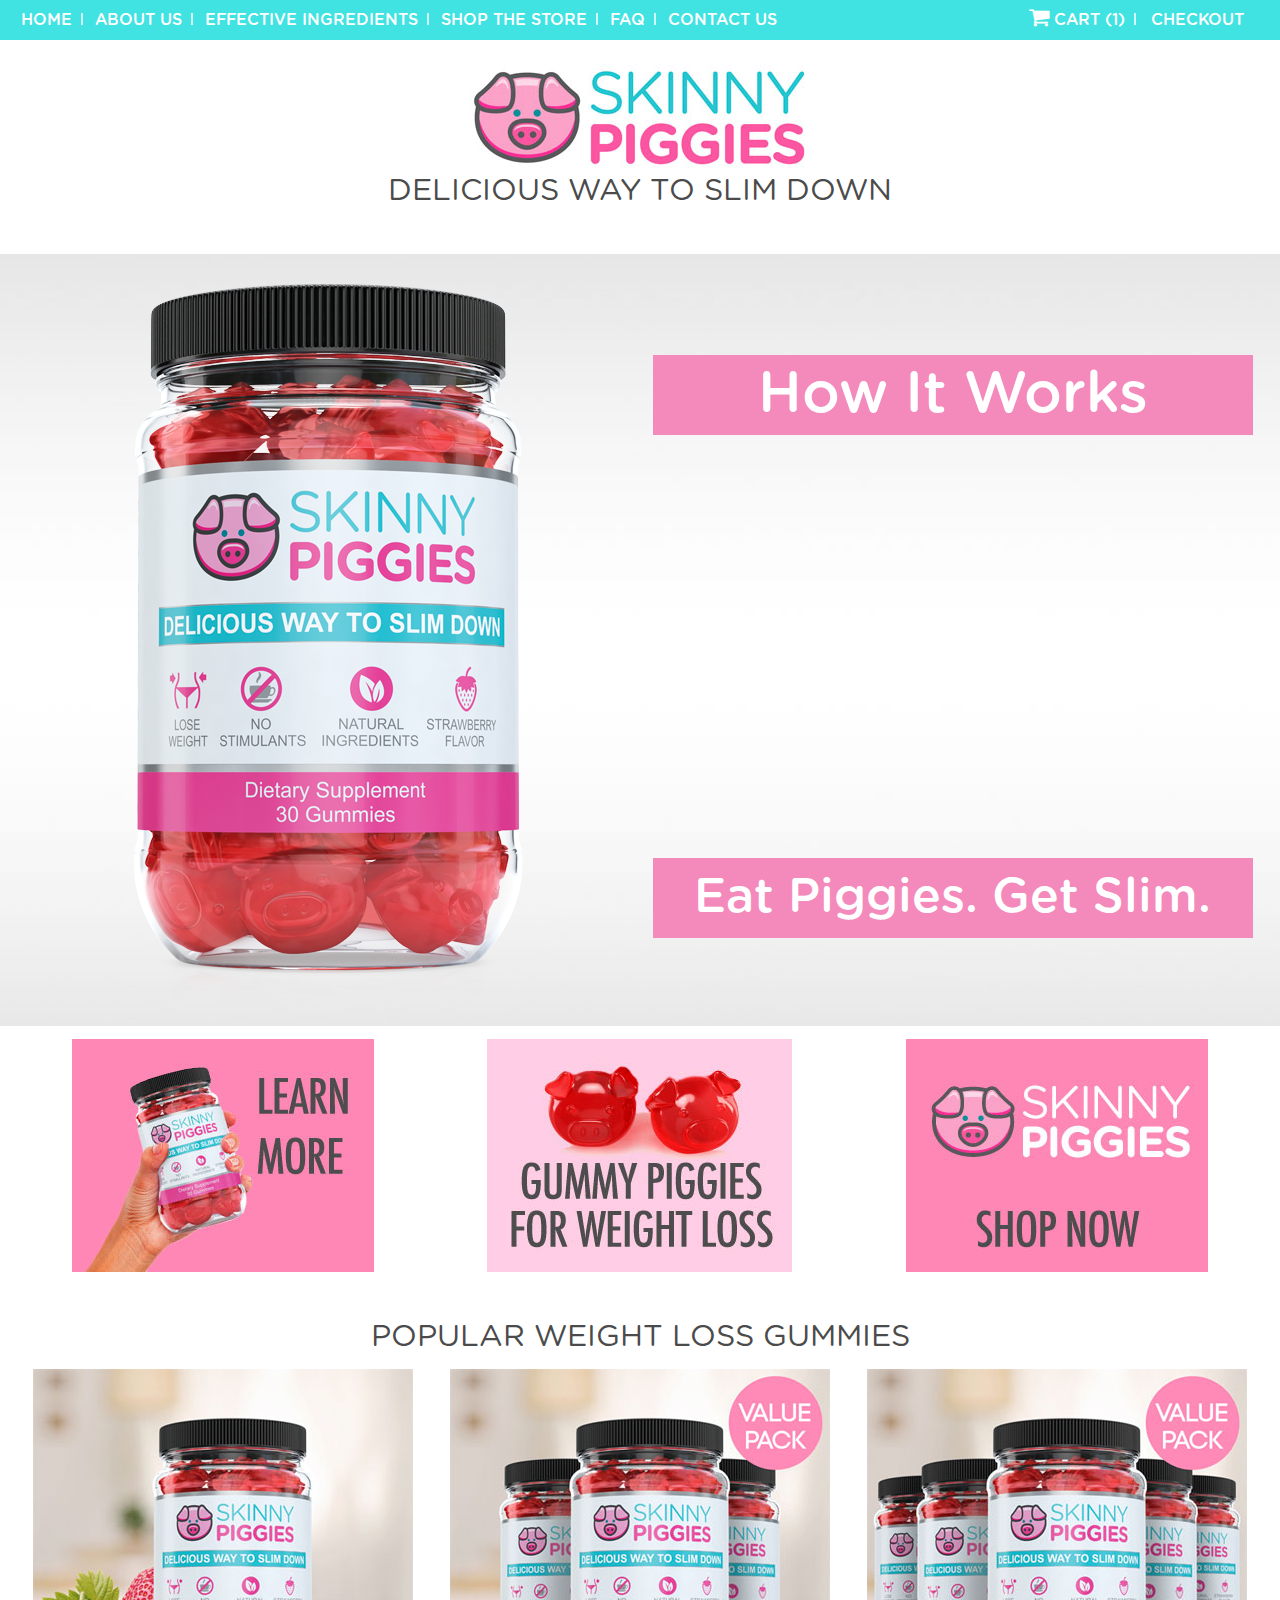
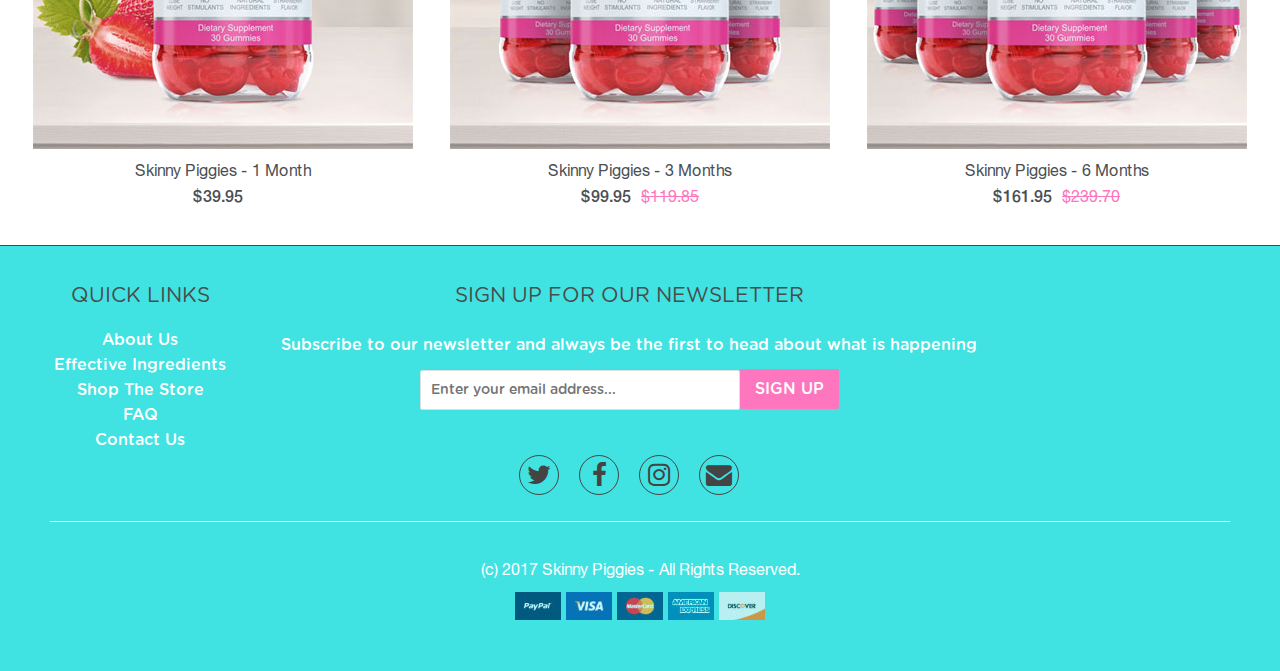
<file: index.html>
<!DOCTYPE html>
<html>	
	<head lang="en">
		<title>kinny Piggies</title>
		<meta http-equiv="content-type" content="text/html;charset=utf-8" />
		<meta http-equiv="X-UA-Compatible" content="IE=edge,chrome=1" />
		<meta name="viewport" content="width=device-width" />
		<meta name="description" content="" />    
		<meta name="keywords" content="" />
		<script type="text/javascript" src="https://cdnjs.cloudflare.com/ajax/libs/jquery/1.8.2/jquery.min.js"></script>
		<link rel="stylesheet" href="https://maxcdn.bootstrapcdn.com/font-awesome/4.6.1/css/font-awesome.min.css"/>
		<link href="css/style.css" rel="stylesheet" type="text/css" media="all" />
				<!--[if lt IE 9]>
			<script src="http://html5shiv.googlecode.com/svn/trunk/html5.js"></script>
		<![endif]-->
	</head>
	<body>
		
		<header class="header">
			<div class="header_top">
				<div class="container clearfix">
					<div class="header_nav">
						<div class="menu-respond">
							<button type="button" class="tcon tcon-menu--xcross" aria-label="toggle menu">
							  <span class="tcon-menu__lines" aria-hidden="true"></span>
							  <span class="tcon-visuallyhidden">toggle menu</span>
							</button>
						</div>
						<nav class="main_menu_top">
							<ul class="clearfix">
								<li><a href="#">Home</a></li>
								<li><a href="#">About Us</a></li>
								<li><a href="#">Effective Ingredients</a></li>
								<li><a href="#">Shop The Store</a></li>
								<li><a href="#">FAQ</a></li>
								<li><a href="#">CONTACT US</a></li>
							</ul>
						</nav>
					</div><!--END HEADER NAV-->
					<div class="header_cart">
						<ul>
							<li class="cart_but"><a href="#"><i class="fa fa-shopping-cart" aria-hidden="true"></i> CART <span>(1)</span></a></li>
							<li class="checkout_but"><a href="#">CHECKOUT</a></li>
						</ul>
					</div><!--END NEADER CART-->
				</div><!--END CONTAINER-->
			</div><!--END HEADER TOP-->
			<div class="header_logo">
				<div class="container">
					<div class="logo_block">
						<a href="#">
							<img src="images/logo.jpg" alt="logo">
						</a>
					</div><!--LOGO BLOCK-->
					<div class="text_logo">
						<h1>DELICIOUS WAY TO SLIM DOWN</h1>
					</div>
				</div><!--END CONTAINER-->
			</div><!--END HEADER LOGO-->
		</header><!--END HEADER-->
		
		<section class="video_section">
			<div class="container">
				<div class="video_blocks clearfix">
					<div class="video_left">
						<div class="video_img">
							<img src="images/bank.png" alt="img">
						</div>
					</div><!--END VIDEO LEFT-->
					<div class="video_right">
						<div class="video_w">
							<div class="video_text_1">
								<p>How It Works</p>
							</div>
								<iframe width="100%" height="338" src="https://www.youtube.com/embed/cqtm2pA1jLo?rel=0" frameborder="0" allowfullscreen></iframe><!--W600 H338-->
							<div class="video_text_2">
								<p>Eat Piggies. Get Slim.</p>
							</div>
						</div>
					</div><!--END VIDEO RIGHT-->
				</div><!--END VIDEO BLOCKS-->
			</div><!--END CONTAINER-->
		</section><!--END VIDIO SECTION-->
		
		<section class="popular">
			<div class="container">
				<div class="popular_links clearfix">
					<div class="link_block">
						<a href="#" target="_blank">
							<img src="images/img_1.jpg" alt="img">
						</a>
					</div>
					<div class="link_block">
						<a href="#" target="_blank">
							<img src="images/img_2.jpg" alt="img">
						</a>
					</div>
					<div class="link_block">
						<a href="#" target="_blank">
							<img src="images/img_3.jpg" alt="img">
						</a>
					</div>
				</div><!--END POPULAR LINKS-->
				<div class="popular_products">
					<h2>POPULAR WEIGHT LOSS GUMMIES</h2>
					<div class="popular_product clearfix">
						<div class="product_block">
							<a href="#" target="_blank">
								<img src="images/img_4.jpg" alt="img">
								<p class="title_prod">Skinny Piggies - 1 Month</p>
								<p class="price_prod">$39.95<span class="old_price"></span></p>
							</a>
							
						</div>
						<div class="product_block">
							<a href="#" target="_blank">
								<img src="images/img_5.jpg" alt="img">
								<p class="title_prod">Skinny Piggies - 3 Months</p>
								<p class="price_prod">$99.95<span class="old_price">$119.85</span></p>
							</a>
						</div>
						<div class="product_block">
							<a href="#" target="_blank">
								<img src="images/img_6.jpg" alt="img">
								<p class="title_prod">Skinny Piggies - 6 Months</p>
								<p class="price_prod">$161.95<span class="old_price">$239.70</span></p>
							</a>
						</div>
					</div>
				</div><!--END POPULAR PRODUCTS-->
			</div><!--END CONTAINER-->
		</section><!--END POPULAR SECTION-->
		
		
		
		<footer class="footer">
			<div class="container">
			
				<div class="footer_top clearfix">
					<div class="footer_top_left">
						<h3>QUICK LINKS</h3>
						<nav class="footer_nav">
							<ul>
								<li><a href="#">About Us</a></li>
								<li><a href="#">Effective Ingredients</a></li>
								<li><a href="#">Shop The Store</a></li>
								<li><a href="#">FAQ</a></li>
								<li><a href="#">Contact Us</a></li>
							</ul>
						</nav>
					</div><!--END FOOTER TOP LEFT-->
					<div class="footer_top_right">
						<h3>SIGN UP FOR OUR NEWSLETTER</h3>
						<p>Subscribe to our newsletter and always be the first to head about what is happening</p>
						<form class="form_footer" action="">
							<input class="type_text" type="text" placeholder="Enter your email address...">
							<input class="type_button" type="button" value="SIGN UP">
						</form>
						<div class="social_footer">
							<a href="#" target="_blank"><i class="fa fa-twitter" aria-hidden="true"></i></a>
							<a href="#" target="_blank"><i class="fa fa-facebook" aria-hidden="true"></i></a>
							<a href="#" target="_blank"><i class="fa fa-instagram" aria-hidden="true"></i></a>
							<a href="#" target="_blank"><i class="fa fa-envelope" aria-hidden="true"></i></a>
						</div>
					</div><!--END FOOTER TOP RIGHT-->
				</div><!--END FOOTER TOP-->
				
				<div class="footer_bottom">
					<p class="copyright">(c) 2017 Skinny Piggies - All Rights Reserved.</p>
					<div class="pay_icons">
						<img src="images/pay_1.jpg" alt="img">
						<img src="images/pay_2.jpg" alt="img">
						<img src="images/pay_3.jpg" alt="img">
						<img src="images/pay_4.jpg" alt="img">
						<img src="images/pay_5.jpg" alt="img">
					</div>
				</div>
				
			</div>
		</footer>
		
		<script type="text/javascript" src="js/transformicons.js"></script>
		<script type="text/javascript" src="js/main.js"></script>
		<script>transformicons.add('.tcon')</script>
		
	</body>
</html>
</file>
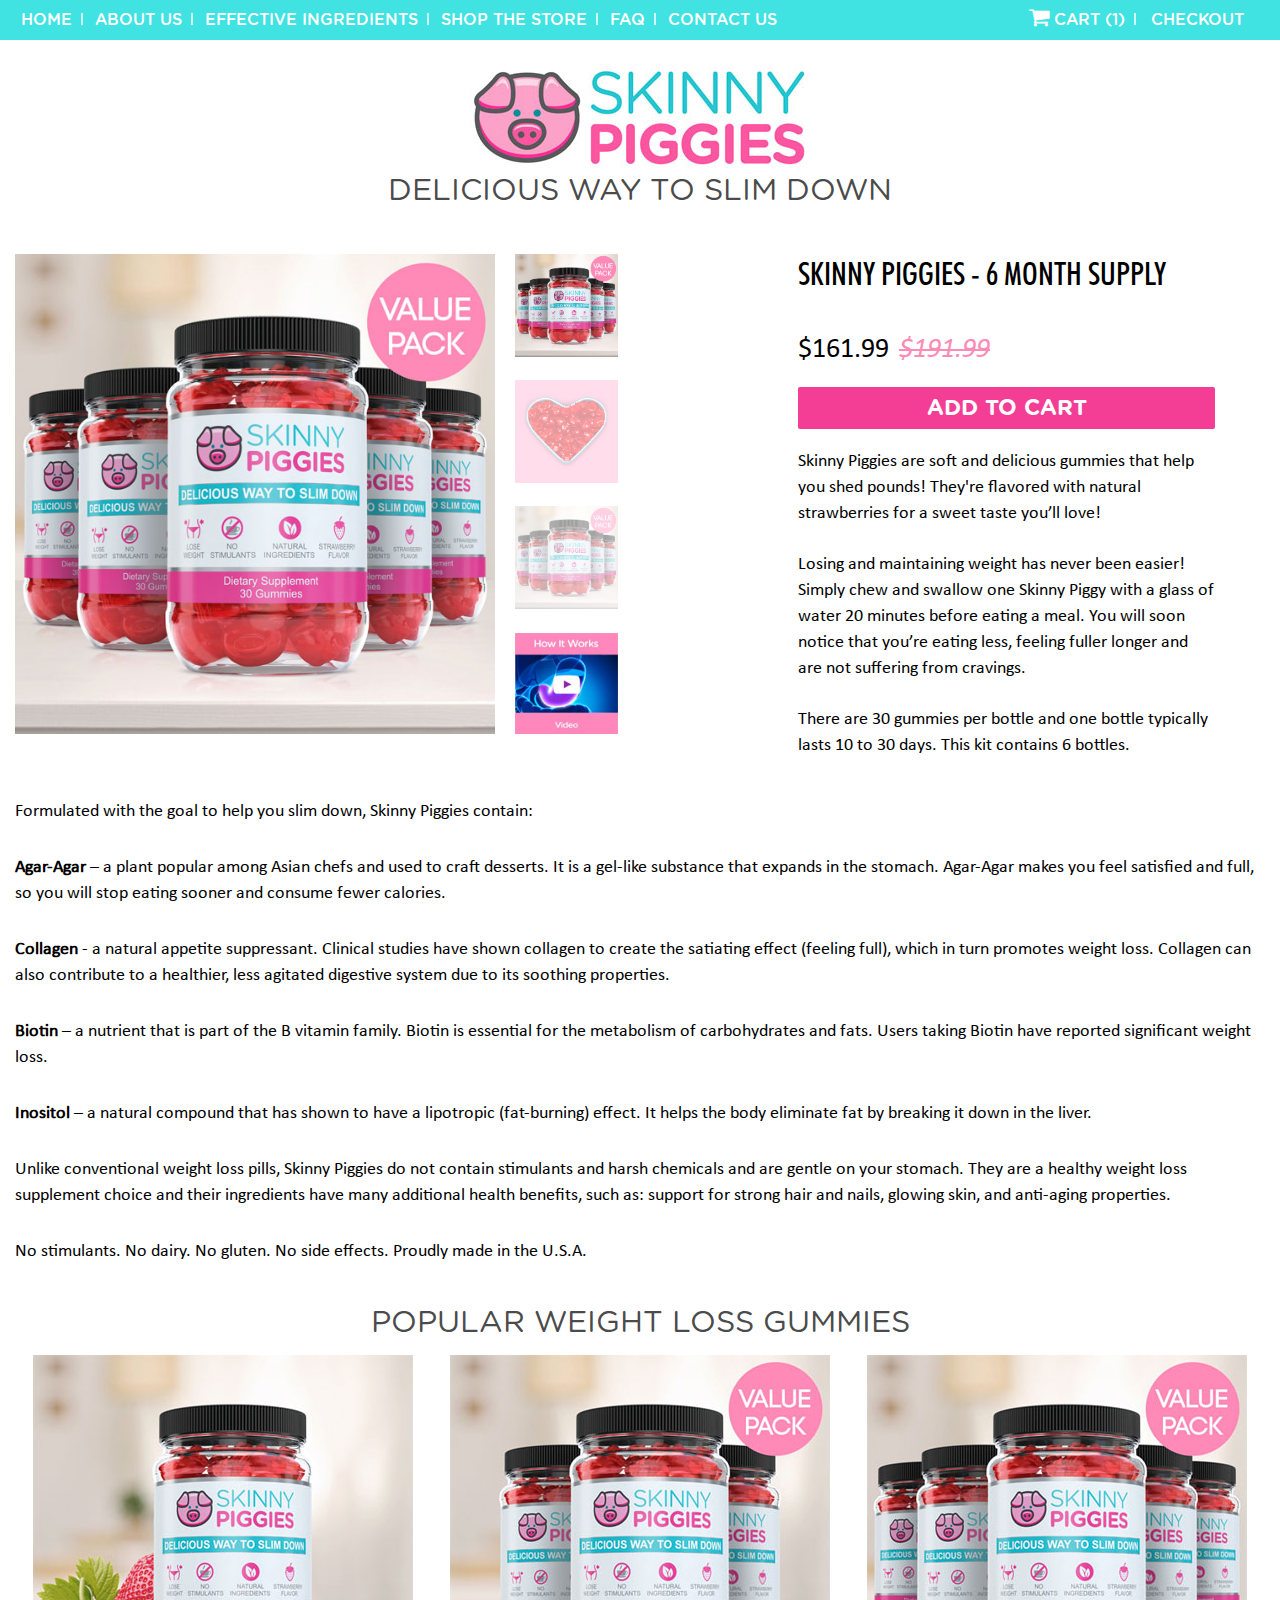
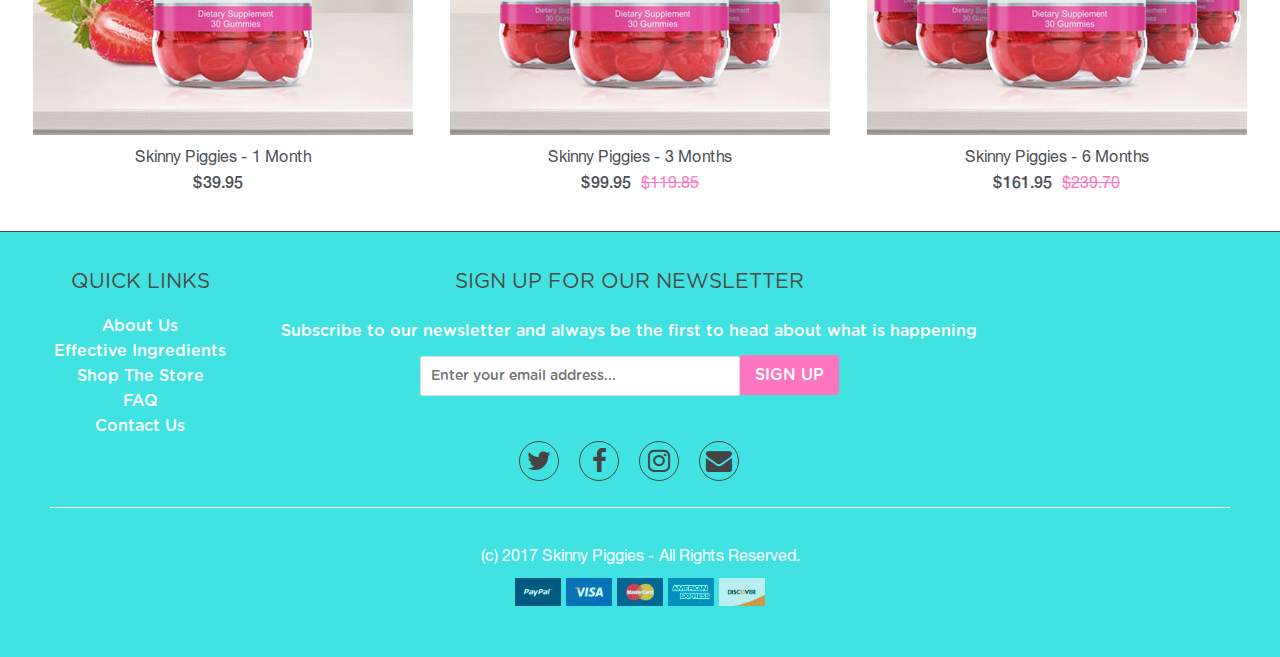
<file: product.html>
<!DOCTYPE html>
<html>	
	<head lang="en">
		<title>kinny Piggies</title>
		<meta http-equiv="content-type" content="text/html;charset=utf-8" />
		<meta http-equiv="X-UA-Compatible" content="IE=edge,chrome=1" />
		<meta name="viewport" content="width=device-width" />
		<meta name="description" content="" />    
		<meta name="keywords" content="" />
		<script type="text/javascript" src="https://cdnjs.cloudflare.com/ajax/libs/jquery/1.8.2/jquery.min.js"></script>
		<link rel="stylesheet" href="https://maxcdn.bootstrapcdn.com/font-awesome/4.6.1/css/font-awesome.min.css"/>
		<link href="css/lightcase.css" rel="stylesheet" type="text/css" media="all" />
		<link href="css/style.css" rel="stylesheet" type="text/css" media="all" />
				<!--[if lt IE 9]>
			<script src="http://html5shiv.googlecode.com/svn/trunk/html5.js"></script>
		<![endif]-->
	</head>
	<body>
		
		<header class="header">
			<div class="header_top">
				<div class="container clearfix">
					<div class="header_nav">
						<div class="menu-respond">
							<button type="button" class="tcon tcon-menu--xcross" aria-label="toggle menu">
							  <span class="tcon-menu__lines" aria-hidden="true"></span>
							  <span class="tcon-visuallyhidden">toggle menu</span>
							</button>
						</div>
						<nav class="main_menu_top">
							<ul class="clearfix">
								<li><a href="#">Home</a></li>
								<li><a href="#">About Us</a></li>
								<li><a href="#">Effective Ingredients</a></li>
								<li><a href="#">Shop The Store</a></li>
								<li><a href="#">FAQ</a></li>
								<li><a href="#">CONTACT US</a></li>
							</ul>
						</nav>
					</div><!--END HEADER NAV-->
					<div class="header_cart">
						<ul>
							<li class="cart_but"><a href="#"><i class="fa fa-shopping-cart" aria-hidden="true"></i> CART <span>(1)</span></a></li>
							<li class="checkout_but"><a href="#">CHECKOUT</a></li>
						</ul>
					</div><!--END NEADER CART-->
				</div><!--END CONTAINER-->
			</div><!--END HEADER TOP-->
			<div class="header_logo">
				<div class="container">
					<div class="logo_block">
						<a href="#">
							<img src="images/logo.jpg" alt="logo">
						</a>
					</div><!--LOGO BLOCK-->
					<div class="text_logo">
						<h1>DELICIOUS WAY TO SLIM DOWN</h1>
					</div>
				</div><!--END CONTAINER-->
			</div><!--END HEADER LOGO-->
		</header><!--END HEADER-->
		
		<section class="product_page">
			<div class="container">
				<div class="product_img clearfix">
				
					<div class="pikachoose clearfix">
						<ul id="pikame" class="jcarousel-skin-pika">
							<li><img src="images/product/product_1.jpg"/></li>
							<li><img src="images/product/product_2.jpg"/></li>
							<li><img src="images/product/product_1.jpg"/></li>
							<li><a class="slider_vidio_bg" data-rel="lightcase:myCollection" href="https://www.youtube.com/embed/cqtm2pA1jLo?rel=0&amp;showinfo=0&autoplay=1" frameborder="0" allowfullscreen></a></li>
							<li><img src="images/product/product_1.jpg"/></li>
							<li><img src="images/product/product_2.jpg"/></li>
						</ul>
					</div><!--END SLIDER TOVAR-->
					
					<div class="product_bay">
						<div class="product_bay_title">
							<h2>SKINNY PIGGIES - 6 MONTH SUPPLY</h2>
							<p class="product_price">$161.99<span>$191.99</span></p>
							<a class="add_to_cart" href="#">ADD TO CART</a>
						</div>
						<div class="product_bay_text">
							<p>Skinny Piggies are soft and delicious gummies that help you shed pounds! They're flavored with natural strawberries for a sweet taste you’ll love!</p>
							<p>Losing and maintaining weight has never been easier!
								Simply chew and swallow one Skinny Piggy with a glass of water 20 minutes before eating a meal. You will soon 
								notice that you’re eating less, feeling fuller longer and are not suffering from cravings.</p>
							<p>There are 30 gummies per bottle and one bottle typically lasts 10 to 30 days. This kit contains 6 bottles.</p>
						</div>
					</div>
					
				</div><!--END PRODUCT IMG-->
				<div class="product_description">
					<p>Formulated with the goal to help you slim down, Skinny Piggies contain:</p>
					<p><strong>Agar-Agar</strong> – a plant popular among Asian chefs and used to craft desserts. It is a gel-like substance that expands in the stomach. Agar-Agar makes you feel satisfied and full, so you will stop eating sooner and consume fewer calories.</p>
					<p><strong>Collagen</strong> - a natural appetite suppressant. Clinical studies have shown collagen to create the satiating effect (feeling full), which in turn promotes weight loss. Collagen can also contribute to a healthier, less agitated digestive system due to its soothing properties.</p>
					<p><strong>Biotin</strong> – a nutrient that is part of the B vitamin family. Biotin is essential for the metabolism of carbohydrates and fats. Users taking Biotin have reported significant weight loss.</p>
					<p><strong>Inositol</strong> – a natural compound that has shown to have a lipotropic (fat-burning) effect. It helps the body eliminate fat by breaking it down in the liver. </p>
					<p>Unlike conventional weight loss pills, Skinny Piggies do not contain stimulants and harsh chemicals and are gentle on your stomach. They are a healthy weight loss supplement choice and their ingredients have many additional health benefits, such as: support for strong hair and nails, glowing skin, and anti-aging properties.</p>
					<p>No stimulants. No dairy. No gluten. No side effects. Proudly made in the U.S.A.</p>
				</div><!--END PRODUCT DESCRIPTION-->
			</div><!--END CONTAINER-->
		</section><!--END SECTION PRODUCT PAGE-->
		
		<section class="popular">
			<div class="container">
				<div class="popular_products">
					<h2>POPULAR WEIGHT LOSS GUMMIES</h2>
					<div class="popular_product clearfix">
						<div class="product_block">
							<a href="#" target="_blank">
								<img src="images/img_4.jpg" alt="img">
								<p class="title_prod">Skinny Piggies - 1 Month</p>
								<p class="price_prod">$39.95<span class="old_price"></span></p>
							</a>
							
						</div>
						<div class="product_block">
							<a href="#" target="_blank">
								<img src="images/img_5.jpg" alt="img">
								<p class="title_prod">Skinny Piggies - 3 Months</p>
								<p class="price_prod">$99.95<span class="old_price">$119.85</span></p>
							</a>
						</div>
						<div class="product_block">
							<a href="#" target="_blank">
								<img src="images/img_6.jpg" alt="img">
								<p class="title_prod">Skinny Piggies - 6 Months</p>
								<p class="price_prod">$161.95<span class="old_price">$239.70</span></p>
							</a>
						</div>
					</div>
				</div><!--END POPULAR PRODUCTS-->
			</div><!--END CONTAINER-->
		</section><!--END POPULAR SECTION-->
		
		
		
		<footer class="footer">
			<div class="container">
			
				<div class="footer_top clearfix">
					<div class="footer_top_left">
						<h3>QUICK LINKS</h3>
						<nav class="footer_nav">
							<ul>
								<li><a href="#">About Us</a></li>
								<li><a href="#">Effective Ingredients</a></li>
								<li><a href="#">Shop The Store</a></li>
								<li><a href="#">FAQ</a></li>
								<li><a href="#">Contact Us</a></li>
							</ul>
						</nav>
					</div><!--END FOOTER TOP LEFT-->
					<div class="footer_top_right">
						<h3>SIGN UP FOR OUR NEWSLETTER</h3>
						<p>Subscribe to our newsletter and always be the first to head about what is happening</p>
						<form class="form_footer" action="">
							<input class="type_text" type="text" placeholder="Enter your email address...">
							<input class="type_button" type="button" value="SIGN UP">
						</form>
						<div class="social_footer">
							<a href="#" target="_blank"><i class="fa fa-twitter" aria-hidden="true"></i></a>
							<a href="#" target="_blank"><i class="fa fa-facebook" aria-hidden="true"></i></a>
							<a href="#" target="_blank"><i class="fa fa-instagram" aria-hidden="true"></i></a>
							<a href="#" target="_blank"><i class="fa fa-envelope" aria-hidden="true"></i></a>
						</div>
					</div><!--END FOOTER TOP RIGHT-->
				</div><!--END FOOTER TOP-->
				
				<div class="footer_bottom">
					<p class="copyright">(c) 2017 Skinny Piggies - All Rights Reserved.</p>
					<div class="pay_icons">
						<img src="images/pay_1.jpg" alt="img">
						<img src="images/pay_2.jpg" alt="img">
						<img src="images/pay_3.jpg" alt="img">
						<img src="images/pay_4.jpg" alt="img">
						<img src="images/pay_5.jpg" alt="img">
					</div>
				</div>
				
			</div>
		</footer>
		
		<script type="text/javascript" src="js/lightcase.js"></script>
		<script type="text/javascript" src="js/jquery.pikachoose.full.js"></script>
		<script type="text/javascript" src="js/transformicons.js"></script>
		<script type="text/javascript" src="js/main.js"></script>
		<script>transformicons.add('.tcon')</script>
		
	</body>
</html>
</file>
<file: css/style.css>
/* 
GothamRounded
Medium
Book

HelveticaNeue
HelveticaNeue Medium
*/
/***SETTINGS***/
@font-face {
    font-family: "Gotham_Rounded_Book";
    src: url("../fonts/Gotham_Rounded_Book.otf");
    font-style: normal;
    font-weight: normal;
}
@font-face {
    font-family: "gotham_rounded_medium";
    src: url("../fonts/gotham_rounded_medium.otf");
    font-style: normal;
    font-weight: normal;
}
@font-face {
    font-family: "helvetica_neue_medium";
    src: url("../fonts/helvetica_neue_medium.ttf");
    font-style: normal;
    font-weight: normal;
}
@font-face {
    font-family: "helvetica_neue_regular";
    src: url("../fonts/helvetica_neue_regular.ttf");
    font-style: normal;
    font-weight: normal;
}
@font-face {
    font-family: "Futura_Condensed_Medium";
    src: url("../fonts/Futura_Condensed_Medium.otf");
    font-style: normal;
    font-weight: normal;
}
@font-face {
    font-family: "calibri";
    src: url("../fonts/calibri.ttf");
    font-style: normal;
    font-weight: normal;
}
@font-face {
    font-family: "calibri_italic";
    src: url("../fonts/calibri_italic.ttf");
    font-style: normal;
    font-weight: normal;
}
@font-face {
    font-family: "Gotham_Rounded_Bold";
    src: url("../fonts/Gotham_Rounded_Bold.otf");
    font-style: normal;
    font-weight: normal;
}
* {
	margin: 0;
	padding: 0;
}
a{
	text-decoration: none;
	color: inherit;
	outline: none;
}
a:hover,
a:active {
    outline: 0;
}
p { 
	margin: 0; 
	padding: 0;
}
ul li{
	list-style: none;
}
.clearfix:after { 
	content: ""; 
	display: block;
	 clear: both; 
	 visibility: hidden; 
	 height: 0; 
 }
 section {
	box-sizing: border-box;
	display: block;
	background: rgba(255,255,255, 0.9);
 }
 /****STYLE************************/
html,
body{
	display: block;
	width: 100%;
	height: 100%;
}
body{
	background: #fff;
	color: #000;
	font-size: 16px;
	font-family: "gotham_rounded_medium", sans-serif;
	font-weight: normal;
}
.container{
	max-width: 1262px;
	/* width: 100%; */
	display: block;
	margin: auto;
	padding: 0 15px;
}
/***HEADER****/
/***HEADER TOP**/
.header_top{
position: fixed;
    z-index: 8000;
    width: 100%;
	display: block;
	width: 100%;
	background: #40e3e2;
	color: #fff;
	text-transform: uppercase;
	line-height: 40px;
}
.header_nav{
	float: left;
}
.header_nav ul li{
	float: left;
	padding: 0px 6px;
}
.header_nav ul li:after{
	content: "";
	display: inline-block;
	width: 2px;
	height: 12px;
	background: #cff8f8;
	margin-left: 9px;
}
.header_nav ul li:last-child:after{
	content: "";
	display: inline-block;
	width: 0px;
	height: 0px;
	background: #transparent;
	margin-left: 0px;
}
.header_nav ul li a, .header_cart ul li a{
    color:white;
	display: inline-block;
	-webkit-transition: all 300ms;
	-moz-transition: all 300ms;
	-ms-transition: all 300ms;
	-o-transition: all 300ms;
	transition: all 300ms;
}
.header_nav ul li a:hover, 
.header_cart ul li a:hover{
	color: #f489bc;
}
.header_cart{
	float: right;
	margin-right: 16px;
}
.header_cart ul li{
	display: inline-block;
	padding: 0px 5px;
}
.cart_but:after{
	content: "";
	display: inline-block;
	width: 2px;
	height: 12px;
	background: #cff8f8;
	margin-left: 9px;
}
.cart_but a i{
	font-size: 22px;
}
.checkout_but{
	
}
/**HEADER LOGO**/
.header_logo{
	padding: 34px 0;
	padding-bottom: 25px;
}
.logo_block{
margin-top: 30px;	
text-align: center;
	display: block;
}
.logo_block a{
	display: block;
	text-align: center;
	max-width: 360px;
	width: 100%;
	margin: auto;
}
.logo_block a img{
	width: 100%;
	max-width: 100%;
	display: block;
}
h1{
	text-transform: uppercase;
	font-size: 30.37px;
	color: #4b4b4b;
	font-family: "Gotham_Rounded_Book", sans-serif;
	text-align: center;
	font-weight: normal;
    margin-bottom: 20px;
	margin-top: 0px;
}
/***VIDEO SECTION***/
.video_section{
	display: block;
	width: 100%;
	background: url("../images/video_bg.jpg") repeat center center;
	background-size: cover;
}
.video_blocks{
	display: table;
	width: 100%;
	padding-top: 30px;
	padding-bottom: 17px;
}
.video_blocks>div{
	width: 50%;
	display: table-cell;
	vertical-align: middle;
}
.video_img{
	display: block;
	max-width: 390px;
	width: 100%;
	margin: auto;
}
.video_left img{
	width: 100%;
	max-width: 100%;
	margin: auto;
}
.video_w{
	width: 100%;
	max-width: 600px;
	display: block;
	margin: auto;
}
.video_text_1{
	width: 100%;
	background: #f489bc;
	color: #fff;
	font-size: 57.76px;
	text-align: center;
	margin-bottom: 40px;
	padding: 5px 0;
	box-sizing: border-box;
}
.video_text_2{
	width: 100%;
	background: #f489bc;
	color: #fff;
	font-size: 48px;
	text-align: center;
	margin-top: 40px;
	padding: 11px 0;
	box-sizing: border-box;
}
/**POPULAR SECTION**/
/***POPULAR LINKS***/
.popular_links{
	display: table;
	width: 100%;
	text-align: center;
	padding-top: 13px;
	padding-bottom: 42px;
}
.link_block{
	float: left;
	width: 33.3333%;
	box-sizing: border-box;
	padding: 0 5px;
}
.link_block a{
	display: inline-block;
	width: 100%;
	max-width: 305px;
}
.link_block a img{
	max-width: 100%;
	display: block;
	margin: auto;
}
/***POPULAR PRODUCTS***/
.popular_products h2{
	text-transform: uppercase;
	font-size: 30.37px;
	color: #4b4b4b;
	font-family: "Gotham_Rounded_Book", sans-serif;
	text-align: center;
	font-weight: normal;
}
.popular_product{
	display: table;
	width: 100%;
	text-align: center;
	padding-top: 14px;
}
.product_block{
	float: left;
	width: 33.3333%;
	box-sizing: border-box;
	padding: 0 5px;
	box-sizing: border-box;
}
.product_block a{
	display: inline-block;
	width: 100%;
	max-width: 380px;
}
.product_block a img{
	width: 100%;
	max-width: 100%;
	display: block;
	margin: auto;
}
.title_prod{
	color: #4b4f54;
	font-family: "helvetica_neue_regular", sans-serif; 
	padding-top: 12px;
}
.price_prod{
	color: #4b4f54;
	font-family: "helvetica_neue_medium", sans-serif; 
	padding-top: 7px;
}
.old_price{
	color: #fe76be;
	font-family: "helvetica_neue_regular", sans-serif; 
	margin-left: 10px;
	text-decoration: line-through;
}
a{
	-webkit-transition: all 300ms;
	-moz-transition: all 300ms;
	-ms-transition: all 300ms;
	-o-transition: all 300ms;
	transition: all 300ms;
}

a {
    color: blue;
}
.a:hover .title_prod,
.product_block a:hover .price_prod{
	color: #35aac1;
}
.popular_products{
	padding-bottom: 38px;
}
/***FOOTER***/
.footer{
	width: 100%;
	display: block;
	border-top: 1px solid #444b4b;
	background: #40e3e2;
	box-sizing: border-box;
	padding-bottom: 46px;
}
.footer_top {
	padding-top: 37px;
	padding-bottom: 26px;
}
.footer_nav{
	padding-top: 20px;
}
.footer_top_right h3{
	padding-bottom: 28px;
}
.footer_top h3{
	font-weight: normal;
	font-family: "Gotham_Rounded_Book", sans-serif;
	color: #4b4b4b;
	text-align: center;
	font-size: 20.65px;
}
.footer_top>div{
	float: left;
}
.footer_top_left{
	width: 30%;
	max-width: 250px;
}
.footer_top_right{
	width: 70%;
	max-width: 728px;
}
..footer_nav ul{
	display: block;
	width: 100%;
	margin: auto;
}
.footer_nav ul li{
	text-align: center;
}
.footer_nav ul li a{
	color: #fff;
	line-height: 25px;
	text-align: center;
	-webkit-transition: all 300ms;
	-moz-transition: all 300ms;
	-ms-transition: all 300ms;
	-o-transition: all 300ms;
	transition: all 300ms;
}
.footer_nav ul li a:hover{
	color: #f489bc;
}
.footer_top_right p{
	color: #fff;
	text-align: center;
}
.form_footer{
	display: table;
	margin: auto;
	width: 100%;
	text-align: center;
	margin-top: 14px;
	margin-bottom: 45px;
}
.type_text{
	box-sizing: border-box;
	font-family: "gotham_rounded_medium", sans-serif;
	font-size: 14px;
	padding: 10.5px 10px;
	border: 1px solid #d8dfdf;
	border-radius: 2px;
	width: 100%;
	max-width: 320px;
	display: inline-block;
}
.type_text:focus{
	border-color: #fe76be;
}
.type_button{
	background: #fe76be;
	text-transform: uppercase;
	border: 0;
	border-radius: 2px;
	color: #fff;
	box-sizing: border-box;
	display: inline-block;
	width: 100%;
	max-width: 99px;
	font-family: "gotham_rounded_medium", sans-serif;
	font-size: 16px;
	cursor: pointer;
	height: 40px;
	-webkit-transition: all 300ms;
	-moz-transition: all 300ms;
	-ms-transition: all 300ms;
	-o-transition: all 300ms;
	transition: all 300ms;
}
.type_button:hover{
	background: #4b4b4b;
}
.type_button:active{
	background: #fe76be;
	box-shadow: inset 0px 0px 5px rgba(0,0,0, 0.5);
}
.social_footer{
	display: table;
	text-align: center;
	width: 100%;
}
.social_footer a{
	display: inline-block;
	position: relative;
	border-radius: 50%;
	border: 1px solid #444444;
	color: #444444;
	font-size: 26px;
	margin: 0 10px;
	width: 40px;
	height: 40px;
	box-sizing: border-box;
	-webkit-transition: all 300ms;
	-moz-transition: all 300ms;
	-ms-transition: all 300ms;
	-o-transition: all 300ms;
	transition: all 300ms;
	
}
.social_footer a i{
	display: block;
	margin-top: 6px;
}
.social_footer a:hover{
	border-color: #fe76be;
	color: #fe76be;
}
/***FOOTER BOTTOM***/
.footer_bottom{
	width: 100%;
	display: block;
	box-sizing: border-box;
	max-width: 1180px;
	margin: auto;
	border-top: 1px solid #fff;
	padding-top: 38px;
}
.copyright{
	font-family: "helvetica_neue_regular", sans-serif;
	color: #fff;
	text-align: center;
}
.pay_icons{
	width: 100%;
	max-width: 275px;
	display: block;
	margin: auto;
	text-align: center;
	margin-top: 14px;
}
/*****MOBILE MENU***************/
.menu-respond{
	display: none;
}
.tcon {
	-webkit-appearance: none;
	-moz-appearance: none;
	appearance: none;
	border: none;
	cursor: pointer;
	display: -webkit-flex;
	display: -ms-flexbox;
	display: flex;
	-webkit-justify-content: center;
	-ms-flex-pack: center;
	justify-content: center;
	-webkit-align-items: center;
	-ms-flex-align: center;
	align-items: center;
	height: 40px;
	transition: 0.3s;
	-webkit-user-select: none;
	-moz-user-select: none;
	-ms-user-select: none;
	user-select: none;
	width: 40px;
	background: transparent;
	outline: none;
	-webkit-tap-highlight-color: transparent;
	-webkit-tap-highlight-color: transparent; 
}
.tcon > * {
	display: block; 
}
.tcon:hover, .tcon:focus {
	outline: none; 
}
.tcon::-moz-focus-inner {
	border: 0; 
}

.tcon-menu__lines {
	display: inline-block;
	height: 5.71429px;
	width: 40px;
	border-radius: 2.85714px;
	transition: 0.3s;
	background: #fff;
	position: relative; 
}
.tcon-menu__lines::before, .tcon-menu__lines::after {
	display: inline-block;
	height: 5.71429px;
	width: 40px;
	border-radius: 2.85714px;
	transition: 0.3s;
	background: #fff;
	content: '';
	position: absolute;
	left: 0;
	-webkit-transform-origin: 2.85714px center;
	transform-origin: 2.85714px center;
	width: 100%; 
}
.tcon-menu__lines::before {
	top: 10px; 
}
.tcon-menu__lines::after {
	top: -10px; 
}
.tcon-transform .tcon-menu__lines {
	-webkit-transform: scale3d(0.8, 0.8, 0.8);
	transform: scale3d(0.8, 0.8, 0.8); 
}

.tcon-menu--xcross {
	width: auto; 
}
.tcon-menu--xcross.tcon-transform .tcon-menu__lines {
	background: transparent; 
}
.tcon-menu--xcross.tcon-transform .tcon-menu__lines::before, .tcon-menu--xcross.tcon-transform .tcon-menu__lines::after {
	-webkit-transform-origin: 50% 50%;
	transform-origin: 50% 50%;
	top: 0;
	width: 40px; 
}
.tcon-menu--xcross.tcon-transform .tcon-menu__lines::before {
	-webkit-transform: rotate3d(0, 0, 1, 45deg);
	transform: rotate3d(0, 0, 1, 45deg); 
}
.tcon-menu--xcross.tcon-transform .tcon-menu__lines::after {
	-webkit-transform: rotate3d(0, 0, 1, -45deg);
	transform: rotate3d(0, 0, 1, -45deg); 
}

.tcon-visuallyhidden {
	border: 0;
	clip: rect(0 0 0 0);
	height: 1px;
	margin: -1px;
	overflow: hidden;
	padding: 0;
	position: absolute;
	width: 1px; 
}
.tcon-visuallyhidden:active, .tcon-visuallyhidden:focus {
	clip: auto;
	height: auto;
	margin: 0;
	overflow: visible;
	position: static;
	width: auto; 
}
.mobile_login{
	display: none;
}
/********PRODUCT PAGE****************************************************************/
/***********************************************/
.product_img{
	display: block;
	width: 100%;
	box-sizing: border-box;
	margin-bottom: 40px;
}
.product_description{
	display: block;
	width: 100%;
	box-sizing: border-box;
	margin-bottom: 40px;
}
.product_img>div{
	/* float: left; */
	display: block;
}
.pikachoose{
	width: 750px;
	position: relative;
	float: left;
}
.product_bay{
	width: 40%;
	max-width: 417px;
	float: right;
	margin-right: 50px;
}


/****SLIDER****************************************/
.pika-thumbs li{
	width: 126px; 
	height:126px; 
}
.pika-stage {
	position: relative;
	float: left;
	margin-right: 20px;
	width: 100%;
	max-width: 570px;
	display: block;
}
.jcarousel-skin-pika{
	float: left;
}
.pika-stage img {
	width: 100%;
	max-width: 570px;
	display: block;
}
.pika-counter{
	display: none !important;
}	
.jcarousel-skin-pika .jcarousel-container-vertical { 
	display: block;
	max-width: 126px;
	width: 100%;
	height: 570px;
	overflow:hidden;
}
.jcarousel-skin-pika .jcarousel-clip-vertical {
	display: block;
	width: 100%;
	height: 570px;
}
.jcarousel-skin-pika .jcarousel-item-vertical {
	margin-bottom: 17.5%;
}
.jcarousel-skin-pika .jcarousel-item-vertical:last-child{
	margin-bottom: 0;
}

.pika-textnav   .previous {
	display: none;
}
.pika-textnav   .next {
	display: none;
}
.clip img{
	display: block;
	width: 100%;
	max-width: 126px;
	cursor: pointer;
}/*****END SLIDER**************************/


.product_bay_title h2{
	font-weight: normal;
	font-size: 32px;
	font-family: "Futura_Condensed_Medium";
	margin-bottom: 40px;
}
.product_price{
	font-family: "calibri";
	font-size: 28px;
}
.product_price span{
	font-family: "calibri_italic";
	color: #fe8bb6;
	margin-left: 10px;
	text-decoration: line-through;
}

.add_to_cart{
	font-family: "Gotham_Rounded_Bold";
	font-size: 22px;
	color: #fff;
	border-radius: 2px;
	text-align: center;
	width: 100%;
	max-width: 417px;
	display: block;
	background: #f43e95;
	padding: 8px 0;
	box-sizing: border-box;
	margin-top: 20px;
	margin-bottom: 20px;
	-webkit-transition: all 300ms;
	-moz-transition: all 300ms;
	-ms-transition: all 300ms;
	-o-transition: all 300ms;
	transition: all 300ms;
}
.add_to_cart:hover{
	background: #4b4b4b;
}
.add_to_cart:active{
	background: #f43e95;
	box-shadow: inset 0px 0px 10px rgba(0,0,0, 0.5);
}
.product_bay_text p {
	font-size: 18px;
	line-height: 26px;
	font-family: "calibri";
	margin-bottom: 25px;
}
.product_description p{
	font-size: 18px;
	line-height: 26px;
	font-family: "calibri";
	margin-bottom: 30px;
}
.product_bay_text p:last-child{
	margin-bottom: 0;
}
.product_description :last-child{
	margin-bottom: 0;
}
.slider_vidio_bg{
	width: 126px;
	height: 126px;
	display: block;
	position: relative;
	background: url("../images/slider_vidio_bg.jpg") no-repeat center center / cover;
}






@media all and (max-width : 1284px) {
	.slider_vidio_bg{
		width: 103px;
		height: 103px;
	}
	.pikachoose {
		max-width: 650px;
		position: relative;
		float: left;
		width: 100%;
	}
	.pika-stage {
		max-width: 480px;
	}
	.pika-thumbs li {
		width: 103px;
		height: 103px;
	}
	.jcarousel-skin-pika .jcarousel-clip-vertical {
		display: block;
		width: 100%;
		height: 480px;
	}
	.jcarousel-skin-pika .jcarousel-container-vertical {
		max-width: 103px;
		height: 480px;
	}
	.jcarousel-skin-pika .jcarousel-item-vertical {
		margin-bottom: 22.5%;
	}
}
@media all and (max-width : 1178px){
	.pika-stage {
		max-width: 400px;
	}
	.jcarousel-skin-pika .jcarousel-container-vertical {
		max-width: 90px;
		height: 400px;
	}
	.jcarousel-skin-pika .jcarousel-clip-vertical {
		height: 400px;
	}
	.pika-thumbs li {
		width: 88px;
		height: 88px;
	}
	.pikachoose {
		max-width: 515px;
	}
	.slider_vidio_bg{
		width: 88px;
		height: 88px;
	}
}


@media all and (max-width : 1096px) {
	.fixed {
		position: fixed;
	}
	.menu-respond {
		display: block;
		position: relative;
	}
	.main_menu_top.visible{
		left: 0;
		opacity: 1;
		position: fixed;
	}
	.main_menu_top {
		position: absolute;
		left: -100%;
		background: rgba(255,255,255, 0.5);
		height: 100vh;
		width: 100%;
		z-index: 9;
		-webkit-transition: all 800ms;
		-moz-transition: all 800ms;
		-ms-transition: all 800ms;
		-o-transition: all 800ms;
		transition: all 800ms;
		opacity: 0;
	}
	.main_menu_top ul {
		display: table;
		height: auto;
		width: 100%;
		text-align: left;
		background: rgba(27, 70, 70, 0.7);
		width: 50%;
		height: 100%;
		padding-left: 18px;
		box-sizing: border-box;
	}
	.header_nav ul li {
		float: none;
	}
	.header_nav ul li::after {
		content: "";
		display: inline-block;
		width: 0;
		height: 0;
		background: #cff8f8;
		margin-left: 0;
	}
	.video_img {
		display: block;
		max-width: 270px;
		width: 100%;
		margin: auto;
	}
	.video_text_2{
		font-size: 32px;
	}
	.video_text_1 {
		font-size: 42px;
	}
	.header_logo {
		padding: 16px 0;
		padding-bottom: 13px;
	}
}
@media all and (max-width : 998px){
	.product_img > div {
		width: 100%;
		display: block;
	}
	.pikachoose {
		/* max-width: 100%; */
		float: none;
		text-align: center;
		margin: auto;
	}
	.product_bay {
		width: 40%;
		max-width: 100%;
		float: right;
		margin-right: 0;
		margin-top: 25px;
	}
	.add_to_cart {
		margin: 15px auto;
	}
	.product_bay_title h2 {
		font-size: 28px;
		margin-bottom: 15px;
		text-align: center;
	}
	.product_price {
		font-size: 24px;
		text-align: center;
	}
}
@media all and (max-width : 778px){
	.logo_block a {
		max-width: 240px;
	}
	h1 {
		font-size: 25px;
		margin-top: 11px;
	}
	.video_blocks > div {
		width: 100%;
		display: block;
	}
	.footer_top > div {
		float: none;
		width: 100%;
		max-width: 100%;
		text-align: center;
	}
}
@media all and (max-width : 660px){
	.product_block {
		float: none;
		width: 100%;
		margin-bottom: 20px;
	}
	.product_block a {
		max-width: 320px;
	}
	.main_menu_top ul {
		width: 100%;
	}
	.link_block a img {
		width: 100%;
	}
	h1 {
		font-size: 18px;
		margin-top: 11px;
	}
	.video_text_1 {
		margin-bottom: 0;
	}
	.video_text_2 {
		margin-top: 0;
	}
	iframe{
		display: block;
		height: 200px;
	}
	.popular_links>div:nth-child(3){
		display: none;
	}
	.link_block {
		width: 50%;
	}
}
@media all and (max-width : 560px){
	.pikachoose {
		max-width: 360px;
	}
	.pika-stage {
		max-width: 270px;
		margin-right: 3px;
	}
	.jcarousel-skin-pika .jcarousel-container-vertical {
		max-width: 70px;
		height: 270px;
	}
	.jcarousel-skin-pika .jcarousel-clip-vertical {
		height: 270px;
	}
	.jcarousel-skin-pika .jcarousel-item-vertical {
		margin-bottom: 1.5%;
	}
	.pika-thumbs li {
		width: 70px;
		height: 70px;
	}
	.slider_vidio_bg{
		width: 70px;
		height: 70px;
	}
}
@media all and (max-width : 460px){
	.video_img {
		max-width: 160px;
	}
	.video_text_1 {
		font-size: 32px;
	}
	.video_text_2 {
		font-size: 22px;
	}
	.link_block {
		margin-bottom: 15px;
	}
	.link_block a {
		max-width: 250px;
	}
	.popular_products h2 {
		font-size: 25px;
	}
	.type_text {
		width: 100%;
		max-width: 100%;
		margin-bottom: 15px;
	}
	.social_footer a {
		margin: 0 2px;
	}
	.form_footer {
		margin-bottom: 20px;
	}
}
@media all and (max-width : 460px){
	.pikachoose {
		max-width: 318px;
	}
	.pika-stage {
		max-width: 225px;
		margin-right: 3px;
	}
	.jcarousel-skin-pika .jcarousel-container-vertical {
		max-width: 60px;
		height: 226px;
	}
	.jcarousel-skin-pika .jcarousel-clip-vertical {
		height: 226px;
	}
	.pika-thumbs li {
		width: 58px;
		height: 58px;
	}
	.slider_vidio_bg{
		width: 58px;
		height: 58px;
	}
}
















.guarantee {
background: url(/images/guarantee-bg.png) no-repeat 0 0;
    height: 267px;
    margin-top:30px;
    margin-bottom:30px;
    margin-left:auto;
    margin-right:auto;
    padding: 48px 47px;
    line-height: 1.25em;
    font-size: 13px;
    width: 564px;
    font-family: arial;}
.guarantee h4 {
  font-size: 19px;
  color: #7692b0;
  text-align: center;
  margin-bottom: 38px;
}
@media (max-width: 667px) {
  .guarantee { height: auto; padding: 15px; border: 1px solid #dfdfdf; border-radius: 5px; margin-bottom: 24px; background: #fff; width:auto; margin-left:10px;margin-right:10px;
    font-size: 16px;
  }
}
.faq h2 {
    color: #ef59a1;
    margin-top: 17px;
    margin-bottom: 6px;
}
.faq{
    margin-bottom:50px;
    margin-left:30px;
    margin-right:30px;
}
</file>
<file: css/lightcase.css>
/**
 * Lightcase - jQuery Plugin
 * The smart and flexible Lightbox Plugin.
 *
 * @author		Cornel Boppart <cornel@bopp-art.com>
 * @copyright	Author
 *
 * @version		2.3.4 (29/12/2015)
 */
/**
 * Lightcase settings
 *
 * Note: Override default settings for your project without touching this source code by simply
 * defining those variables within a SASS map called '$lightcase-custom'.
 *
 * // Example usage
 * $lightcase-custom: (
 *   'breakpoint': 768px
 * );
 */
@font-face {
  font-family: 'lightcase';
  src: url("../fonts/lightcase.eot?55356177");
  src: url("../fonts/lightcase.eot?55356177#iefix") format("embedded-opentype"), url("../fonts/lightcase.woff?55356177") format("woff"), url("../fonts/lightcase.ttf?55356177") format("truetype"), url("../fonts/lightcase.svg?55356177#lightcase") format("svg");
  font-weight: normal;
  font-style: normal;
}
/* line 12, ../scss/components/fonts/_font-lightcase.scss */
[class*='lightcase-icon-']:before {
  font-family: 'lightcase', sans-serif;
  font-style: normal;
  font-weight: normal;
  speak: none;
  display: inline-block;
  text-decoration: inherit;
  width: 1em;
  text-align: center;
  /* For safety - reset parent styles, that can break glyph codes*/
  font-variant: normal;
  text-transform: none;
  /* fix buttons height, for twitter bootstrap */
  line-height: 1em;
  /* Uncomment for 3D effect */
  /* text-shadow: 1px 1px 1px rgba(127, 127, 127, 0.3); */
}

/* Codes */
/* line 35, ../scss/components/fonts/_font-lightcase.scss */
.lightcase-icon-play:before {
  content: '\e800';
}

/* line 36, ../scss/components/fonts/_font-lightcase.scss */
.lightcase-icon-pause:before {
  content: '\e801';
}

/* line 37, ../scss/components/fonts/_font-lightcase.scss */
.lightcase-icon-close:before {
  content: '\e802';
}

/* line 38, ../scss/components/fonts/_font-lightcase.scss */
.lightcase-icon-prev:before {
  content: '\e803';
}

/* line 39, ../scss/components/fonts/_font-lightcase.scss */
.lightcase-icon-next:before {
  content: '\e804';
}

/* line 40, ../scss/components/fonts/_font-lightcase.scss */
.lightcase-icon-spin:before {
  content: '\e805';
}

/**
 * Mixin providing icon defaults to be used on top of font-lightcase.
 *
 * Example usage:
 * @include icon(#e9e9e9)
 */
/**
 * Mixin providing icon defaults including a hover status to be used
 * on top of font-lightcase.
 *
 * Example usage:
 * @include icon-hover(#e9e9e9, #fff)
 */
/**
 * Provides natural content overflow behavior and scrolling support
 * even so for touch devices.
 *
 * Example usage:
 * @include overflow()
 */
/**
 * Neutralizes/resets dimensions including width, height, position as well as margins,
 * paddings and styles. Used to enforce a neutral and unstyled look and behavoir!
 *
 * Example usage:
 * @include clear(true)
 *
 * @param boolean $important
 */
@-webkit-keyframes lightcase-spin {
  0% {
    -webkit-transform: rotate(0deg);
    -moz-transform: rotate(0deg);
    -o-transform: rotate(0deg);
    transform: rotate(0deg);
  }
  100% {
    -webkit-transform: rotate(359deg);
    -moz-transform: rotate(359deg);
    -o-transform: rotate(359deg);
    transform: rotate(359deg);
  }
}
@-moz-keyframes lightcase-spin {
  0% {
    -webkit-transform: rotate(0deg);
    -moz-transform: rotate(0deg);
    -o-transform: rotate(0deg);
    transform: rotate(0deg);
  }
  100% {
    -webkit-transform: rotate(359deg);
    -moz-transform: rotate(359deg);
    -o-transform: rotate(359deg);
    transform: rotate(359deg);
  }
}
@-o-keyframes lightcase-spin {
  0% {
    -webkit-transform: rotate(0deg);
    -moz-transform: rotate(0deg);
    -o-transform: rotate(0deg);
    transform: rotate(0deg);
  }
  100% {
    -webkit-transform: rotate(359deg);
    -moz-transform: rotate(359deg);
    -o-transform: rotate(359deg);
    transform: rotate(359deg);
  }
}
@-ms-keyframes lightcase-spin {
  0% {
    -webkit-transform: rotate(0deg);
    -moz-transform: rotate(0deg);
    -o-transform: rotate(0deg);
    transform: rotate(0deg);
  }
  100% {
    -webkit-transform: rotate(359deg);
    -moz-transform: rotate(359deg);
    -o-transform: rotate(359deg);
    transform: rotate(359deg);
  }
}
@keyframes lightcase-spin {
  0% {
    -webkit-transform: rotate(0deg);
    -moz-transform: rotate(0deg);
    -o-transform: rotate(0deg);
    transform: rotate(0deg);
  }
  100% {
    -webkit-transform: rotate(359deg);
    -moz-transform: rotate(359deg);
    -o-transform: rotate(359deg);
    transform: rotate(359deg);
  }
}
/* line 1, ../scss/components/modules/_case.scss */
#lightcase-case {
  display: none;
  position: fixed;
  z-index: 2002;
  top: 50%;
  left: 50%;
  font-family: arial, sans-serif;
  font-size: 13px;
  line-height: 1.5;
  text-align: left;
  text-shadow: 0 0 10px rgba(0, 0, 0, 0.5);
}
@media screen and (max-width: 640px) {
  /* line 16, ../scss/components/modules/_case.scss */
  #lightcase-case:not([data-lc-type=image]):not([data-lc-type=video]):not([data-lc-type=flash]):not([data-lc-type=error]) {
    position: relative !important;
    top: auto !important;
    left: auto !important;
    width: auto !important;
    height: auto !important;
    margin: 0 !important;
    padding: 0 !important;
    border: none !important;
    background: none !important;
  }
}

@media screen and (min-width: 641px) {
  /* line 4, ../scss/components/modules/_content.scss */
  #lightcase-case:not([data-lc-type=error]) #lightcase-content {
    position: relative;
    z-index: 1;
    overflow: hidden;
    text-shadow: none;
    background-color: #fff;
    -webkit-box-shadow: 0 0 30px rgba(0, 0, 0, 0.5);
    -moz-box-shadow: 0 0 30px rgba(0, 0, 0, 0.5);
    -o-box-shadow: 0 0 30px rgba(0, 0, 0, 0.5);
    box-shadow: 0 0 30px rgba(0, 0, 0, 0.5);
    -webkit-backface-visibility: hidden;
  }
}
@media screen and (min-width: 641px) {
  /* line 24, ../scss/components/modules/_content.scss */
  #lightcase-case[data-lc-type=image] #lightcase-content, #lightcase-case[data-lc-type=video] #lightcase-content {
    background-color: #333;
  }
}
/* line 32, ../scss/components/modules/_content.scss */
#lightcase-case:not([data-lc-type=image]):not([data-lc-type=video]):not([data-lc-type=flash]):not([data-lc-type=error]) #lightcase-content {
  -webkit-box-shadow: none;
  -moz-box-shadow: none;
  -o-box-shadow: none;
  box-shadow: none;
}
@media screen and (max-width: 640px) {
  /* line 32, ../scss/components/modules/_content.scss */
  #lightcase-case:not([data-lc-type=image]):not([data-lc-type=video]):not([data-lc-type=flash]):not([data-lc-type=error]) #lightcase-content {
    position: relative !important;
    top: auto !important;
    left: auto !important;
    width: auto !important;
    height: auto !important;
    margin: 0 !important;
    padding: 0 !important;
    border: none !important;
    background: none !important;
  }
}
/* line 42, ../scss/components/modules/_content.scss */
#lightcase-case:not([data-lc-type=image]):not([data-lc-type=video]):not([data-lc-type=flash]):not([data-lc-type=error]) #lightcase-content .lightcase-contentInner {
  -webkit-box-sizing: border-box;
  -moz-box-sizing: border-box;
  -o-box-sizing: border-box;
  box-sizing: border-box;
}
@media screen and (max-width: 640px) {
  /* line 42, ../scss/components/modules/_content.scss */
  #lightcase-case:not([data-lc-type=image]):not([data-lc-type=video]):not([data-lc-type=flash]):not([data-lc-type=error]) #lightcase-content .lightcase-contentInner {
    padding: 15px;
  }
  /* line 51, ../scss/components/modules/_content.scss */
  #lightcase-case:not([data-lc-type=image]):not([data-lc-type=video]):not([data-lc-type=flash]):not([data-lc-type=error]) #lightcase-content .lightcase-contentInner, #lightcase-case:not([data-lc-type=image]):not([data-lc-type=video]):not([data-lc-type=flash]):not([data-lc-type=error]) #lightcase-content .lightcase-contentInner > * {
    width: 100% !important;
    max-width: none !important;
  }
  /* line 58, ../scss/components/modules/_content.scss */
  #lightcase-case:not([data-lc-type=image]):not([data-lc-type=video]):not([data-lc-type=flash]):not([data-lc-type=error]) #lightcase-content .lightcase-contentInner > *:not(iframe) {
    height: auto !important;
    max-height: none !important;
  }
}
@media screen and (max-width: 640px) {
  /* line 69, ../scss/components/modules/_content.scss */
  .lightcase-isMobileDevice #lightcase-case[data-lc-type=iframe] #lightcase-content .lightcase-contentInner {
    overflow: auto;
    -webkit-overflow-scrolling: touch;
  }
}
@media screen and (max-width: 640px) and (min-width: 641px) {
  /* line 73, ../scss/components/modules/_content.scss */
  [data-lc-type=image] #lightcase-content .lightcase-contentInner, [data-lc-type=video] #lightcase-content .lightcase-contentInner {
    line-height: 0.75;
  }
}

/* line 85, ../scss/components/modules/_content.scss */
.lightcase-isMobileDevice #lightcase-case[data-lc-type=iframe] #lightcase-content .lightcase-contentInner .lightcase-inlineWrap {
  overflow: auto;
  -webkit-overflow-scrolling: touch;
}
@media screen and (max-width: 640px) {
  /* line 90, ../scss/components/modules/_content.scss */
  #lightcase-case:not([data-lc-type=image]):not([data-lc-type=video]):not([data-lc-type=flash]):not([data-lc-type=error]) #lightcase-content .lightcase-contentInner .lightcase-inlineWrap {
    position: relative !important;
    top: auto !important;
    left: auto !important;
    width: auto !important;
    height: auto !important;
    margin: 0 !important;
    padding: 0 !important;
    border: none !important;
    background: none !important;
  }
}
@media screen and (min-width: 641px) {
  /* line 97, ../scss/components/modules/_content.scss */
  #lightcase-case:not([data-lc-type=error]) #lightcase-content .lightcase-contentInner .lightcase-inlineWrap {
    padding: 30px;
    overflow: auto;
    -webkit-box-sizing: border-box;
    -moz-box-sizing: border-box;
    -o-box-sizing: border-box;
    box-sizing: border-box;
  }
}
@media screen and (max-width: 640px) {
  /* line 114, ../scss/components/modules/_content.scss */
  #lightcase-content h1, #lightcase-content h2, #lightcase-content h3, #lightcase-content h4, #lightcase-content h5, #lightcase-content h6, #lightcase-content p {
    color: #aaa;
  }
}
@media screen and (min-width: 641px) {
  /* line 114, ../scss/components/modules/_content.scss */
  #lightcase-content h1, #lightcase-content h2, #lightcase-content h3, #lightcase-content h4, #lightcase-content h5, #lightcase-content h6, #lightcase-content p {
    color: #333;
  }
}

/* line 3, ../scss/components/modules/_error.scss */
#lightcase-case p.lightcase-error {
  margin: 0;
  font-size: 17px;
  text-align: center;
  white-space: nowrap;
  overflow: hidden;
  text-overflow: ellipsis;
  color: #aaa;
}
@media screen and (max-width: 640px) {
  /* line 3, ../scss/components/modules/_error.scss */
  #lightcase-case p.lightcase-error {
    padding: 30px 0;
  }
}
@media screen and (min-width: 641px) {
  /* line 3, ../scss/components/modules/_error.scss */
  #lightcase-case p.lightcase-error {
    padding: 0;
  }
}

/* line 6, ../scss/components/modules/_global.scss */
.lightcase-isMobileDevice .lightcase-open body {
  max-width: 100%;
  max-height: 100%;
  overflow: hidden;
}
@media screen and (max-width: 640px) {
  /* line 4, ../scss/components/modules/_global.scss */
  .lightcase-open body {
    padding: 55px 0 70px 0;
  }
  /* line 15, ../scss/components/modules/_global.scss */
  .lightcase-open body > *:not([id*='lightcase-']) {
    position: fixed !important;
    top: -9999px !important;
    width: 0 !important;
    height: 0 !important;
    overflow: hidden !important;
  }
}

/* line 1, ../scss/components/modules/_info.scss */
#lightcase-info {
  position: absolute;
  padding-top: 15px;
}
/* line 9, ../scss/components/modules/_info.scss */
#lightcase-info #lightcase-title,
#lightcase-info #lightcase-caption {
  margin: 0;
  padding: 0;
  line-height: 1.5;
  font-weight: normal;
  text-overflow: ellipsis;
}
/* line 19, ../scss/components/modules/_info.scss */
#lightcase-info #lightcase-title {
  font-size: 17px;
  color: #aaa;
}
@media screen and (max-width: 640px) {
  /* line 19, ../scss/components/modules/_info.scss */
  #lightcase-info #lightcase-title {
    position: fixed;
    top: 10px;
    left: 0;
    max-width: 87.5%;
    padding: 5px 15px;
    background: #333;
  }
}
/* line 33, ../scss/components/modules/_info.scss */
#lightcase-info #lightcase-caption {
  clear: both;
  font-size: 13px;
  color: #aaa;
}
/* line 39, ../scss/components/modules/_info.scss */
#lightcase-info #lightcase-sequenceInfo {
  font-size: 11px;
  color: #aaa;
}
@media screen and (max-width: 640px) {
  /* line 45, ../scss/components/modules/_info.scss */
  .lightcase-fullScreenMode #lightcase-info {
    padding-left: 15px;
    padding-right: 15px;
  }
  /* line 51, ../scss/components/modules/_info.scss */
  #lightcase-case:not([data-lc-type=image]):not([data-lc-type=video]):not([data-lc-type=flash]):not([data-lc-type=error]) #lightcase-info {
    position: static;
  }
}

/* line 1, ../scss/components/modules/_loading.scss */
#lightcase-loading {
  position: fixed;
  z-index: 9999;
  width: 1.123em;
  height: auto;
  font-size: 38px;
  line-height: 1;
  text-align: center;
  text-shadow: none;
  position: fixed;
  z-index: 2001;
  top: 50%;
  left: 50%;
  margin-top: -0.5em;
  margin-left: -0.5em;
  opacity: 1;
  font-size: 32px;
  text-shadow: 0 0 15px #fff;
  -moz-transform-origin: 50% 53%;
  -webkit-animation: lightcase-spin 0.5s infinite linear;
  -moz-animation: lightcase-spin 0.5s infinite linear;
  -o-animation: lightcase-spin 0.5s infinite linear;
  animation: lightcase-spin 0.5s infinite linear;
}
/* line 20, ../scss/components/mixins/_presets.scss */
#lightcase-loading, #lightcase-loading:focus {
  text-decoration: none;
  color: #fff;
  -webkit-tap-highlight-color: transparent;
  -webkit-transition: color, opacity, ease-in-out 0.25s;
  -moz-transition: color, opacity, ease-in-out 0.25s;
  -o-transition: color, opacity, ease-in-out 0.25s;
  transition: color, opacity, ease-in-out 0.25s;
}
/* line 32, ../scss/components/mixins/_presets.scss */
#lightcase-loading > span {
  display: inline-block;
  text-indent: -9999px;
}

/* line 4, ../scss/components/modules/_navigation.scss */
#lightcase-nav a[class*='lightcase-icon-'] {
  position: fixed;
  z-index: 9999;
  width: 1.123em;
  height: auto;
  font-size: 38px;
  line-height: 1;
  text-align: center;
  text-shadow: none;
  outline: none;
  cursor: pointer;
}
/* line 20, ../scss/components/mixins/_presets.scss */
#lightcase-nav a[class*='lightcase-icon-'], #lightcase-nav a[class*='lightcase-icon-']:focus {
  text-decoration: none;
  color: rgba(255, 255, 255, 0.6);
  -webkit-tap-highlight-color: transparent;
  -webkit-transition: color, opacity, ease-in-out 0.25s;
  -moz-transition: color, opacity, ease-in-out 0.25s;
  -o-transition: color, opacity, ease-in-out 0.25s;
  transition: color, opacity, ease-in-out 0.25s;
}
/* line 32, ../scss/components/mixins/_presets.scss */
#lightcase-nav a[class*='lightcase-icon-'] > span {
  display: inline-block;
  text-indent: -9999px;
}
/* line 49, ../scss/components/mixins/_presets.scss */
#lightcase-nav a[class*='lightcase-icon-']:hover {
  color: white;
  text-shadow: 0 0 15px white;
}
/* line 12, ../scss/components/modules/_navigation.scss */
.lightcase-isMobileDevice #lightcase-nav a[class*='lightcase-icon-']:hover {
  color: #aaa;
  text-shadow: none;
}
/* line 19, ../scss/components/modules/_navigation.scss */
#lightcase-nav a[class*='lightcase-icon-'].lightcase-icon-prev {
  left: 15px;
}
/* line 24, ../scss/components/modules/_navigation.scss */
#lightcase-nav a[class*='lightcase-icon-'].lightcase-icon-next {
  right: 15px;
}
/* line 29, ../scss/components/modules/_navigation.scss */
#lightcase-nav a[class*='lightcase-icon-'].lightcase-icon-pause, #lightcase-nav a[class*='lightcase-icon-'].lightcase-icon-play {
  left: 50%;
  margin-left: -0.5em;
}
@media screen and (min-width: 641px) {
  /* line 29, ../scss/components/modules/_navigation.scss */
  #lightcase-nav a[class*='lightcase-icon-'].lightcase-icon-pause, #lightcase-nav a[class*='lightcase-icon-'].lightcase-icon-play {
    opacity: 0;
  }
}
/* line 40, ../scss/components/modules/_navigation.scss */
#lightcase-nav a[class*='lightcase-icon-'].lightcase-icon-close {
  top: 50px;
  right: 15px;
  bottom: auto;
  margin: 0;
  opacity: 0;
  outline: none;
}
@media screen and (max-width: 640px) {
  /* line 40, ../scss/components/modules/_navigation.scss */
  #lightcase-nav a[class*='lightcase-icon-'].lightcase-icon-close {
    position: absolute;
  }
}
@media screen and (min-width: 641px) {
  /* line 40, ../scss/components/modules/_navigation.scss */
  #lightcase-nav a[class*='lightcase-icon-'].lightcase-icon-close {
    position: fixed;
  }
}
@media screen and (max-width: 640px) {
  /* line 4, ../scss/components/modules/_navigation.scss */
  #lightcase-nav a[class*='lightcase-icon-'] {
    bottom: 15px;
    font-size: 24px;
  }
}
@media screen and (min-width: 641px) {
  /* line 4, ../scss/components/modules/_navigation.scss */
  #lightcase-nav a[class*='lightcase-icon-'] {
    bottom: 50%;
    margin-bottom: -0.5em;
  }
  /* line 66, ../scss/components/modules/_navigation.scss */
  #lightcase-nav a[class*='lightcase-icon-']:hover, #lightcase-case:hover ~ #lightcase-nav a[class*='lightcase-icon-'] {
    opacity: 1;
  }
}

/* line 1, ../scss/components/modules/_overlay.scss */
#lightcase-overlay {
  display: none;
  width: 100%;
  height: 100%;
  position: fixed;
  z-index: 2000;
  top: 0;
  left: 0;
  background: #333;
}
@media screen and (max-width: 640px) {
  /* line 1, ../scss/components/modules/_overlay.scss */
  #lightcase-overlay {
    opacity: 1 !important;
  }
}
</file>
